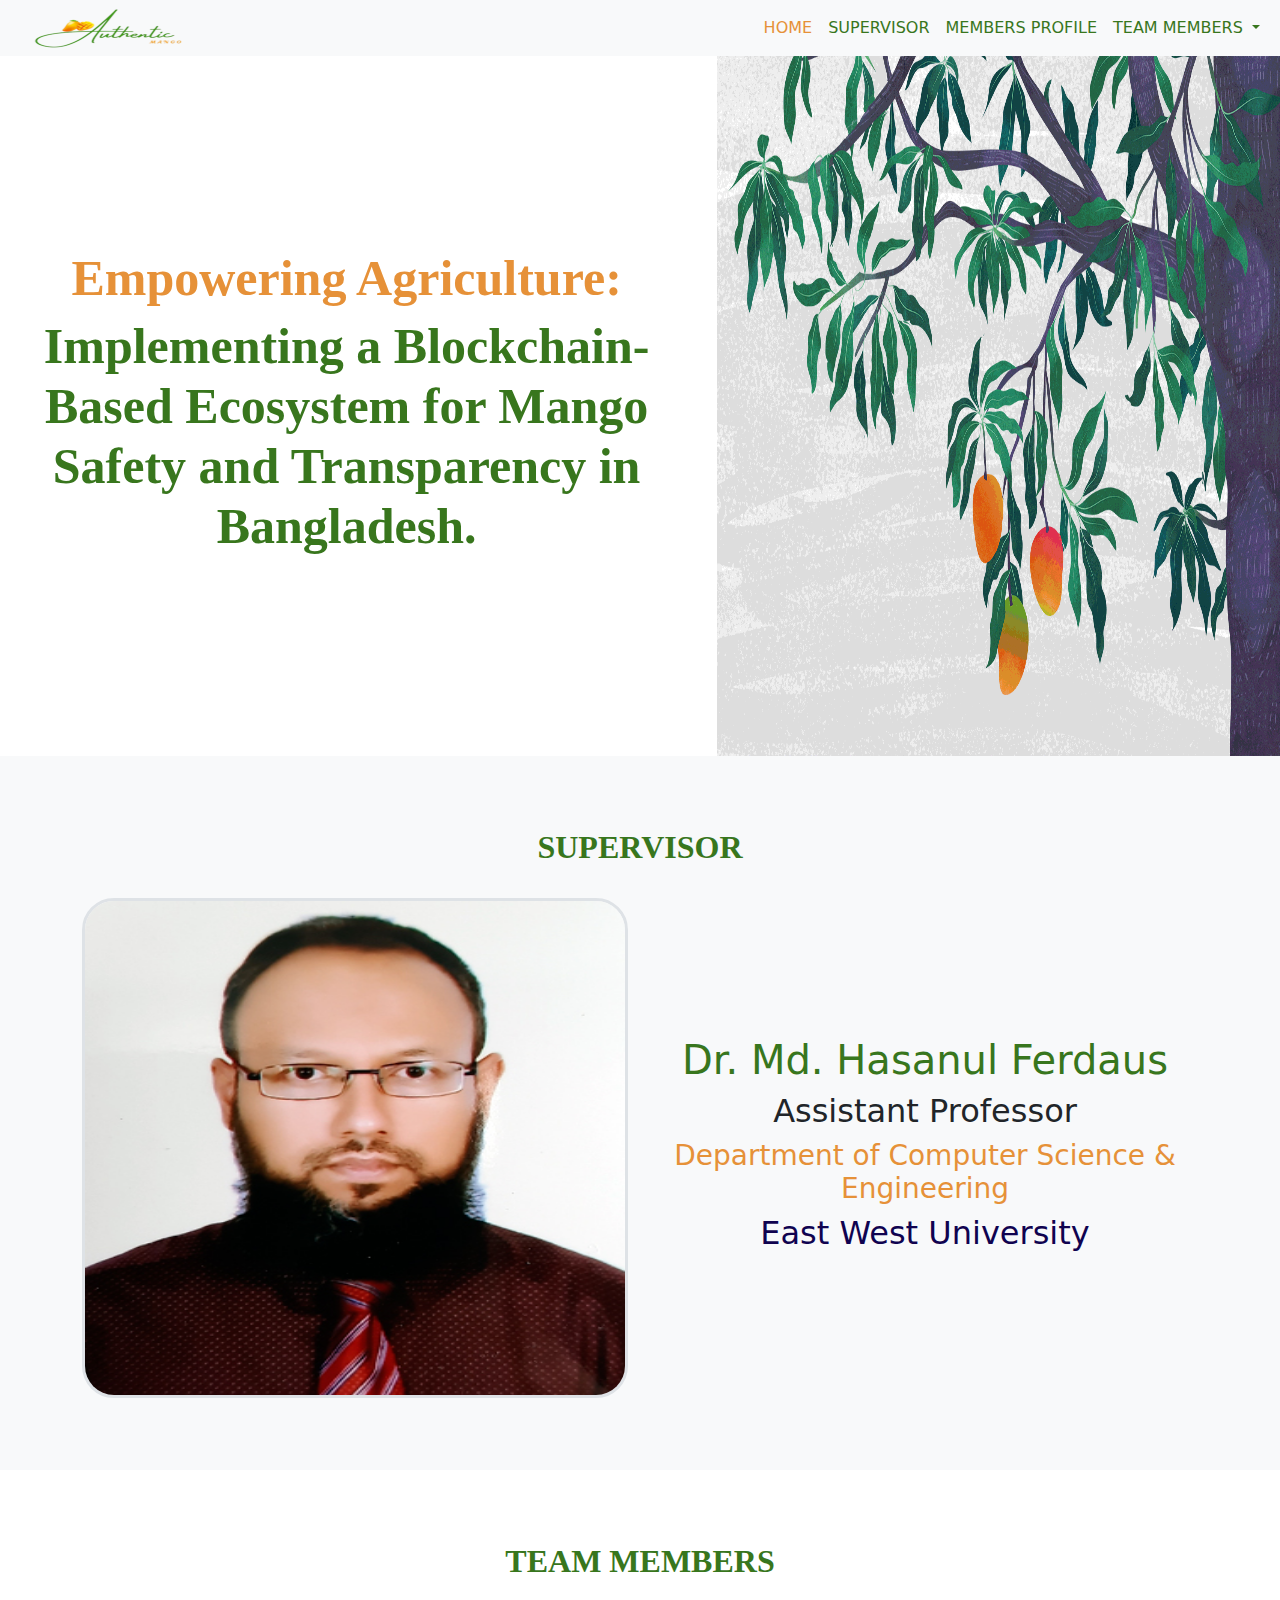
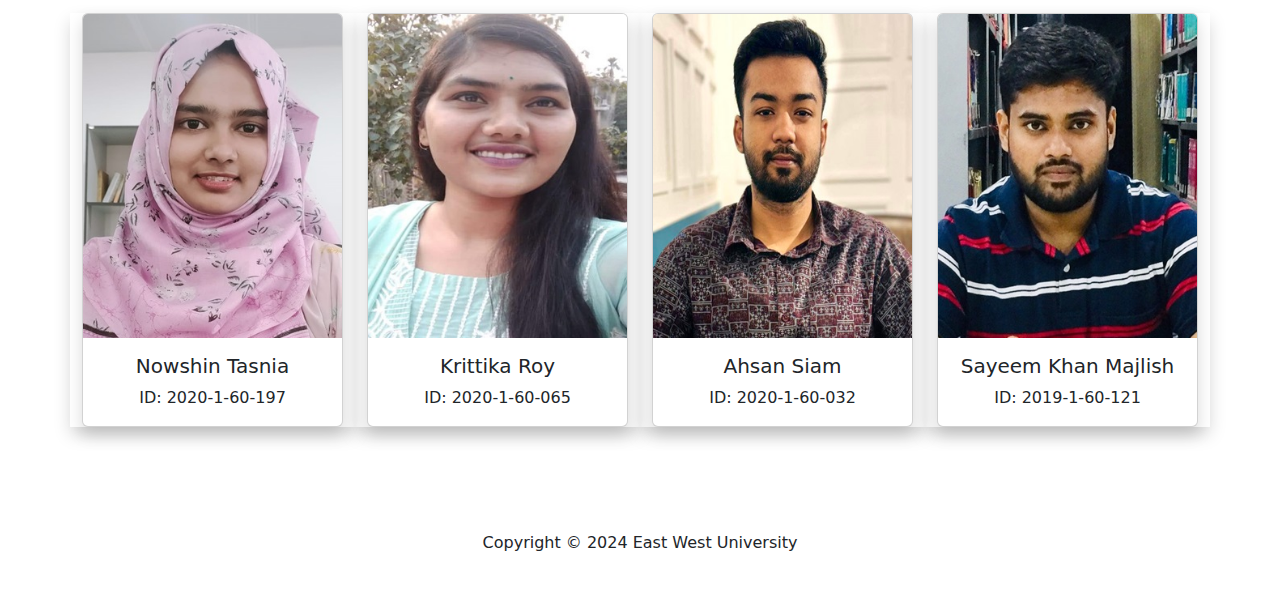
<file: index.html>
<!doctype html>
<html lang="en">

<head>
    <title>Authentic Mango</title>
    <!-- icon -->
    <link rel="icon" href="assets/img/logo.png">
    <meta charset="utf-8">
    <meta name="viewport" content="width=device-width, initial-scale=1">
    <!-- Bootstrap css -->
    <link href="https://cdn.jsdelivr.net/npm/bootstrap@5.3.3/dist/css/bootstrap.min.css" rel="stylesheet">
    <!-- Default css -->
    <link rel="stylesheet" href="assets/css/style.css">
</head>

<body>
    <!-- nav section start -->
    <nav id="navbar" class="navbar navbar-expand-lg bg-body-tertiary sticky-top">
        <div class="container-fluid">
            <a class="navbar-brand" href="index.html"><img src="assets/img/logo.png" alt=""
                    class="w-50 d-block img-fluid"></a>
            <button class="navbar-toggler" type="button" data-bs-toggle="collapse"
                data-bs-target="#navbarSupportedContent" aria-controls="navbarSupportedContent" aria-expanded="false"
                aria-label="Toggle navigation">
                <span class="navbar-toggler-icon"></span>
            </button>
            <div class="collapse navbar-collapse" id="navbarSupportedContent">
                <ul class="navbar-nav ms-auto mb-2 mb-lg-0">
                    <li class="nav-item">
                        <a class="nav-link text-uppercase active" aria-current="page" href="#header">Home</a>
                    </li>
                    <li class="nav-item">
                        <a class="nav-link text-uppercase" href="#supervisor">Supervisor</a>
                    </li>
                    <li class="nav-item">
                        <a class="nav-link text-uppercase" href="#members">Members Profile</a>
                    </li>
                    <li class="nav-item dropdown">
                        <a class="nav-link text-uppercase dropdown-toggle" href="#" role="button"
                            data-bs-toggle="dropdown">
                            Team Members
                        </a>
                        <ul class="dropdown-menu">
                            <li><a class="dropdown-item text-uppercase" href="nowshin.html">Nowshin</a></li>
                            <li><a class="dropdown-item text-uppercase" href="sayeem.html">Sayeem</a></li>
                            <li><a class="dropdown-item text-uppercase" href="siam.html">Siam</a></li>
                            <li><a class="dropdown-item text-uppercase" href="krittika.html">Krittika</a></li>
                        </ul>
                    </li>
                </ul>
            </div>
        </div>
    </nav>
    <!-- nav section end -->
    <!-- header section start -->
    <header id="header" class="">
        <div class="row gy-4  align-items-center">
            <div class=" col-sm-6 w-55 col-12 order-2 order-lg-1">
                <div class="header-content">
                    <h1 class=" text-center x playfair-display">Empowering Agriculture:</h1>
                    <h1 class="y text-center playfair-display">Implementing a Blockchain-Based Ecosystem for Mango
                        Safety and Transparency in Bangladesh.</h1>
                </div>
            </div>
            <div class=" header-poster col-sm-6 w-45 col-12 order-1 order-lg-2">
                <img src="assets/img/home.gif"
                    alt="Implementing a Blockchain-Based Ecosystem for Mango Safety and Transparency in Bangladesh"
                    title="Implementing a Blockchain-Based Ecosystem for Mango Safety and Transparency in Bangladesh"
                    class="d-block w-100 h-700 img-fluid">
            </div>
        </div>
    </header>
    <!-- header section end -->
    <!-- supervisor section start -->
    <section id="supervisor" class="py-4 py-lg-5 bg-body-tertiary">
        <section class="container py-4">
            <div class="row gy-4 align-items-center">
                <div class="col-12 text-center order-1 order-lg-1">
                    <h2 class="text-uppercase playfair-display color-primary">Supervisor</h2>
                </div>
                <div class="supervisor-poster col-sm-6 col-lg-6 order-3 order-lg-2">
                    <img src="assets/img/supervisor.jpg" alt="Supervisor" title="Dr. Md. Hasanul Ferdaus"
                        class="img-fluid d-block border border-3 rounded-5 w-100">
                </div>
                <div class="col-sm-6 col-lg-6 order-2 order-lg-3">
                    <div class="supervisor-content ">
                        <h2 class="color-primary h1 text-center">Dr. Md. Hasanul Ferdaus</h1>
                            <h3 class="text-dark h2 text-center">Assistant Professor</h3>
                            <p class="text-center h3 color-secondary">Department of Computer Science & Engineering</p>
                            <p class="text-center h2 text-navy">East West University</p>
                    </div>
                </div>
            </div>
        </section>
    </section>
    <!-- supervisor section end -->
    <!-- Team members section start -->
    <section id="members" class="py-4 py-lg-5 ">
        <section class="container py-4">
            <div class="row gy-4 align-items-center">
                <div class="col-12 text-center">
                    <h2 class="text-uppercase playfair-display color-primary">Team members</h2>
                </div>
                <!-- title end -->
                <div class="col-12 col-sm-6 col-lg-3  shadow">
                    <div class="card shadow">
                        <img src="assets/img/Nowshin.jpg" class="card-img-top d-block w-100" alt="Nowshin Tasnia"
                            title="Nowshin Tasnia">
                        <div class="card-body text-center">
                            <h5 class="card-title">Nowshin Tasnia</h5>
                            <p class="card-text"> ID: 2020-1-60-197</p>
                        </div>
                    </div>
                </div>
                <!-- Team member 1 -->
                <div class="col-12 col-sm-6 col-lg-3  shadow">
                    <div class="card shadow">
                        <img src="assets/img/krittika.jpg" class="card-img-top d-block w-100" alt="Krittika Roy"
                            title="Krittika Roy">
                        <div class="card-body text-center">
                            <h5 class="card-title">Krittika Roy</h5>
                            <p class="card-text">ID: 2020-1-60-065</p>
                        </div>
                    </div>
                </div>
                <!-- Team member 2 -->
                <div class="col-12 col-sm-6 col-lg-3  shadow">
                    <div class="card shadow">
                        <img src="assets/img/siam.jpg" class="card-img-top d-block w-100" alt="Ahsan Siam"
                            title="Ahsan Siam">
                        <div class="card-body text-center">
                            <h5 class="card-title">Ahsan Siam</h5>
                            <p class="card-text">ID: 2020-1-60-032</p>
                        </div>
                    </div>
                </div>
                <!-- Team member 3 -->
                <div class="col-12 col-sm-6 col-lg-3  shadow">
                    <div class="card shadow">
                        <img src="assets/img/sayeem.jpg" class="card-img-top d-block w-100" alt="Sayeem Khan Majlish"
                            title="Sayeem Khan Majlish">
                        <div class="card-body text-center">
                            <h6 class="card-title h5">Sayeem Khan Majlish</h6>
                            <p class="card-text">ID: 2019-1-60-121</p>
                        </div>
                    </div>
                </div>
                <!-- Team member 4 -->
            </div>
        </section>
    </section>
    <!-- Team members section end -->
    <!-- footer section start -->
    <section id="footer" class="py-4">
        <section class="container">
            <div class="row">
                <div class="col-12 pt-2 text-center">
                    <div class="footer-content">
                        <p>Copyright &copy 2024 East West University</p>
                    </div>
                </div>
            </div>
        </section>
    </section>
    <!-- footer section end -->
    <!-- Bootstrap js -->
    <script src="https://cdn.jsdelivr.net/npm/bootstrap@5.3.3/dist/js/bootstrap.bundle.min.js"></script>
    <!-- Default js -->
    <script src="assets/js/default.js"></script>
</body>

</html>
</file>
<file: assets/css/style.css>
:root {
    --primary-color: #38761D;
    --secondary-color: #E69138;
    --light-color: #FEFBFC;
    --dark-color: #040404;
}

.container {
    min-width: 360px;
}

/* #header{
    background: linear-gradient(rgba(0,0,0,.3), rgba(0,0,0,.3)), url(../img/home.gif) no-repeat center;
    background-size: cover;
    height: 900px;
} */
.w-45 {
    width: 45%;
}

.w-55 {
    width: 55%;
}

.h-700 {
    height: 700px;
}

.h-350 {
    width: 350px;
    height: 350px;
}

.h-450 {
    height: 450px;
}
.text-navy{
    color: #100350;
}
.supervisor-poster img {
    height: 500px;
}

.roboto-bold {
    font-family: "Roboto", sans-serif;
    font-weight: 700;
    font-style: normal;
}

.playfair-display {
    font-family: "Playfair Display", serif;
    font-optical-sizing: auto;
    font-weight: 700;
    font-style: normal;
}

#header .header-content h1 {
    font-size: 50px;

    &.x {
        color: var(--secondary-color);
    }

    &.y {
        color: var(--primary-color);
    }
}

#navbar .nav-item a {
    color: var(--primary-color);

    &:hover {
        color: var(--secondary-color);
        transition: .2s;
        border: 1px solid var(--primary-color);
    }

    &.active {
        color: var(--secondary-color);
    }
}



#navbar .navbar-brand {
    padding: 0px 20px;
    margin: 0px 0px;
}

.color-primary {
    color: var(--primary-color);
}

.color-secondary {
    color: var(--secondary-color);
}

#introduction .intro ol {
    font-family: playfair-display;
    padding: 20px 100px;
    font-size: 24px;
}

#introduction .intro ol li {
    color: var(--primary-color);
}

#background .back ul {
    font-family: playfair-display;
    padding: 40px 120px;
    font-size: 24px;
}

#background .back ul li {
    color: var(--secondary-color);
    list-style: square;
}

#bp .Procedure ul {
    font-family: playfair-display;
    padding: 40px 120px;
    font-size: 24px;
}

#bp .Procedure ul li {
    color: var(--secondary-color);
    list-style: square;
}

#bp .Procedure ul h3 {
    color: var(--secondary-color);
    font-family: playfair-display;
    font-size: 30px;
}

/* slider section start */
#carouselCaptions h1 span {
    color: var(--primary-color);
}

#carouselCaptions .carousel-indicators {
    bottom: 40px;
}
#carouselCaptions .carousel-indicators [data-bs-target] {
    /* height: 15px;
    width: 15px;
    opacity: 1;
    border-radius: 50%; */

    &:hover {
        background-color: violet;
    }

    &.active {
        background-color: var(--secondary-color);
    }

}
#carouselCaptions .carousel-inner h1 {
    font-family: sans-serif;
    font-size: 42px;
    line-height: 55px;
    color: var(--light-color);

    &:hover {
        color: var(--primary-color);
    }
}

#carouselCaptions .carousel-inner p {
    color: var(--light-color);
}

#carouselCaptions .carousel-inner a {
    color: var(--light-color);

    &.btn {
        color: var(--light-color);
        background: var(--primary-color);
    }
}

/* slider section end */
#environmental .environmental_impacts p {
    font-family: 'Times New Roman', Times, serif;
    padding: 20px 80px;
    font-size: 24px;
    
}
#conclusion .conclusion-content p {
    font-family: 'Times New Roman', Times, serif;
    padding: 20px 80px;
    font-size: 30px;
    
}
#ps .back ul li {
    color: var(--secondary-color);
    list-style: square;
}
#ps.back ul li{
   
    font-family: 'Times New Roman', Times, serif;
    padding: 20px 80px;
    font-size: 30px;
    margin: 30px 20px;
}
#fw .back ul li {
    color: var(--secondary-color);
    list-style: square;
}
#fw .back ul li{
   
    font-family: 'Times New Roman', Times, serif;
    /* padding: 30px 20px; */
    font-size: 30px;
    margin: 20px 40px;
    
}
</file>
